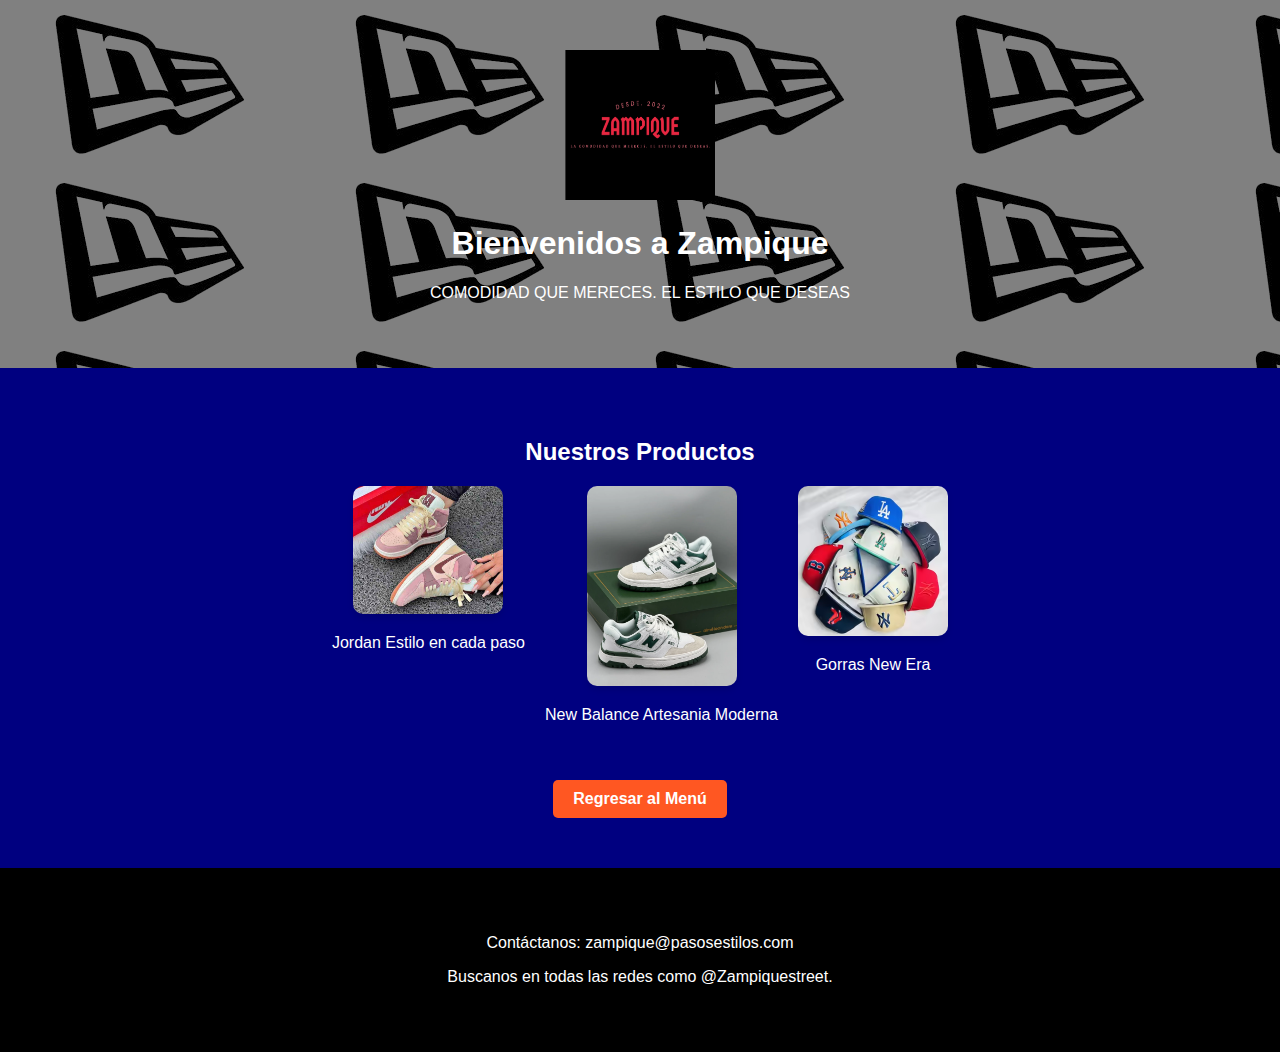
<file: principal.html>
<!DOCTYPE html>
<html lang="es">
<head>
    <meta charset="UTF-8">
    <meta http-equiv="X-UA-Compatible" content="IE=edge">
    <meta name="viewport" content="width=device-width, initial-scale=1.0">
    <title>Venta de Zapatos</title>
    <link rel="stylesheet" href="style2.css">
</head>
<body>
    <header class="section">
        <img src="logo.png" width="150" height="150">
        <h1>Bienvenidos a Zampique</h1>
        <p class="inicio">COMODIDAD QUE MERECES. EL ESTILO QUE DESEAS</p>
    </header>
    <main class="section">
        <h2>Nuestros Productos</h2>
        <div class="gallery">
            <div class="item">
                <img src="jordan.jpg" alt="Our Turn">
                <p>Jordan Estilo en cada paso</p>
            </div>
            <div class="item">
                <img src="new.webp" alt="Modern Craftsmanship">
                <p>New Balance Artesania Moderna</p>
            </div>
            <div class="item">
                <img src="gorras.avif" alt="Mas que gorras">
                <p>Gorras New Era</p>
            </div>
        </div>
        <a href="index.html" class="button">Regresar al Menú</a>
    </main>
    <footer class="section">
        <p>Contáctanos: zampique@pasosestilos.com</p>
        <p>Buscanos en todas las redes como @Zampiquestreet. </p>
    </footer>
</body>
</html>
</file>
<file: style2.css>
body {
    margin: 0;
    font-family: Arial, sans-serif;
    background-color: #f4f4f4; 
}

.section {
    text-align: center;
    padding: 50px;
    color: white;
}

header {
    background-color: #808080; 
    background-image: url('newera.png');
   
}

main {
    background-color: #000080 ; 
}

footer {
    background-color: black; 
}

.gallery {
    display: flex;
    justify-content: center;
    gap: 20px;
    margin: 20px 0;
}

.item {
    text-align: center;
}

.item img {
    width: 150px;
    height: auto;
    border-radius: 10px;
    box-shadow: 0 4px 6px rgba(0, 0, 0, 0.1);
}

.button {
    display: inline-block;
    margin-top: 20px;
    padding: 10px 20px;
    background-color: #FF5722;
    color: white;
    text-decoration: none;
    border-radius: 5px;
    font-weight: bold;
    transition: background-color 0.3s;
}

.button:hover {
    background-color: #E64A19;
}
</file>
